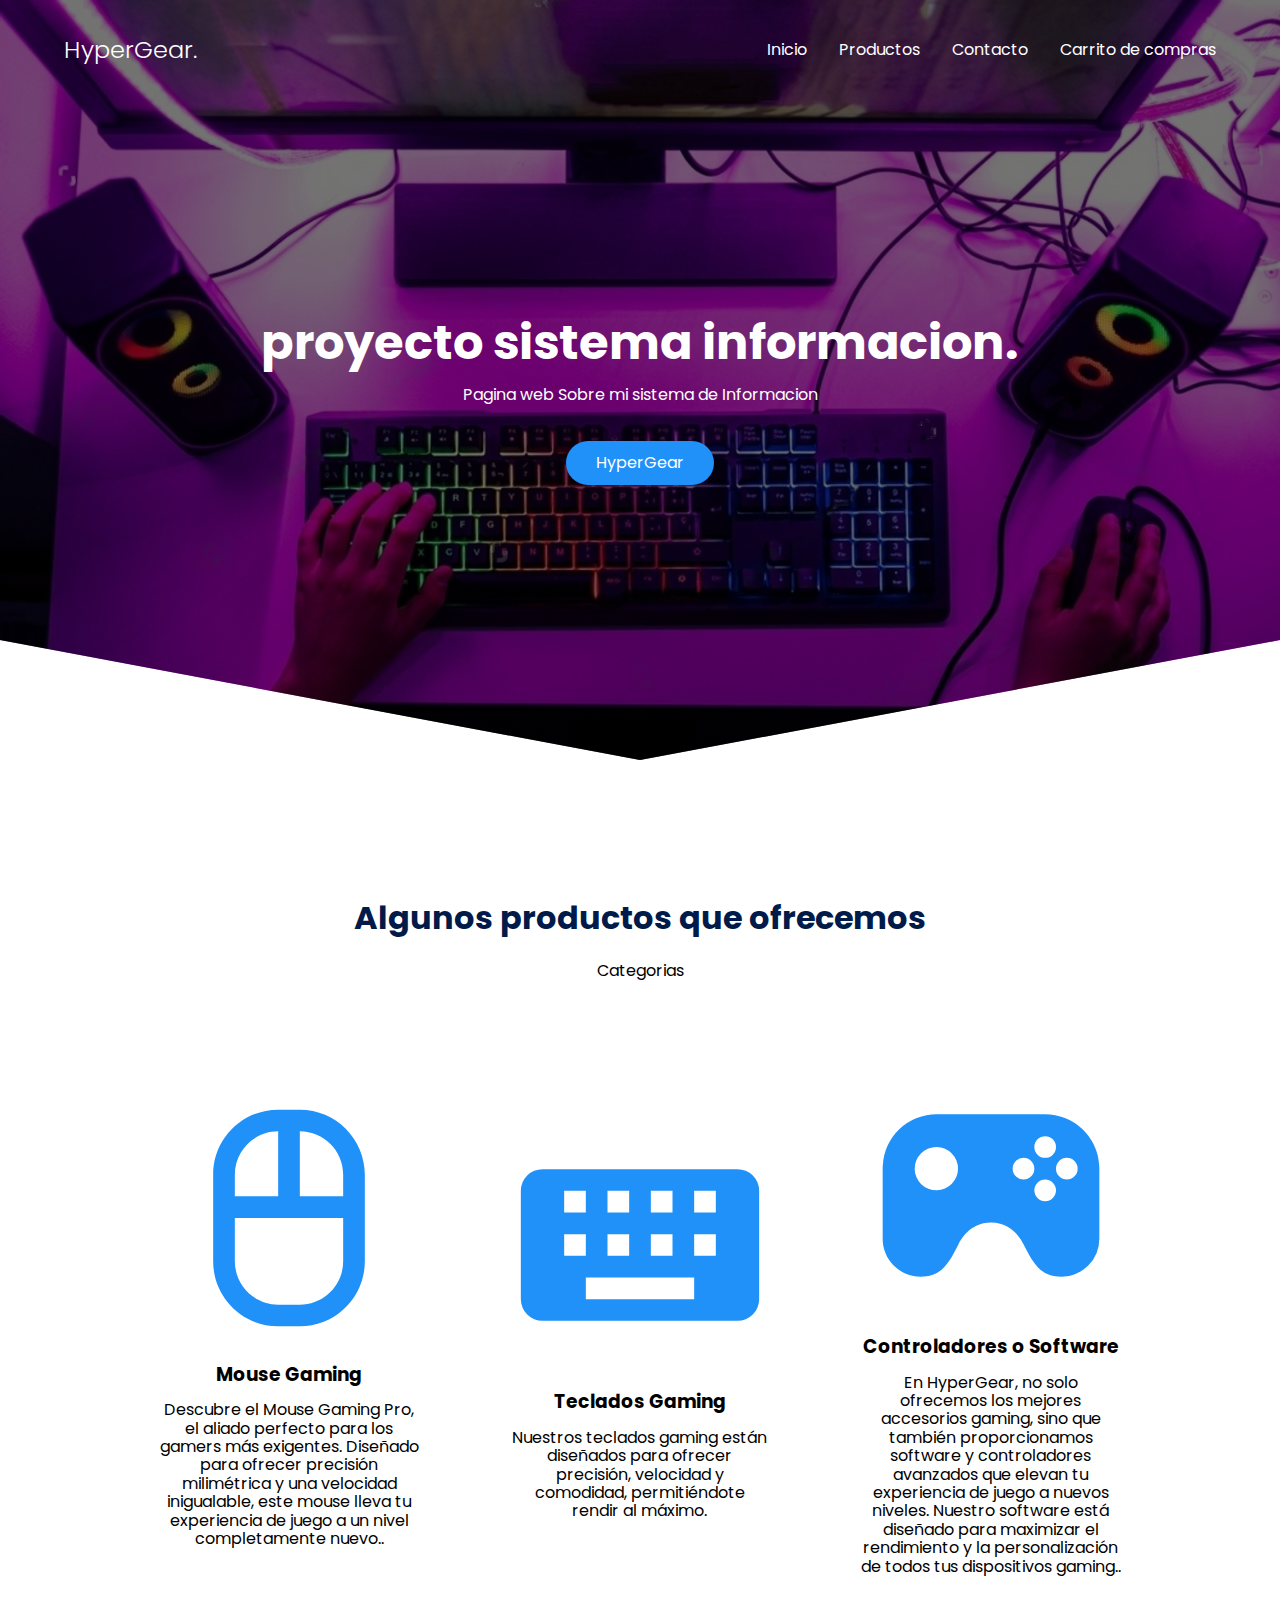
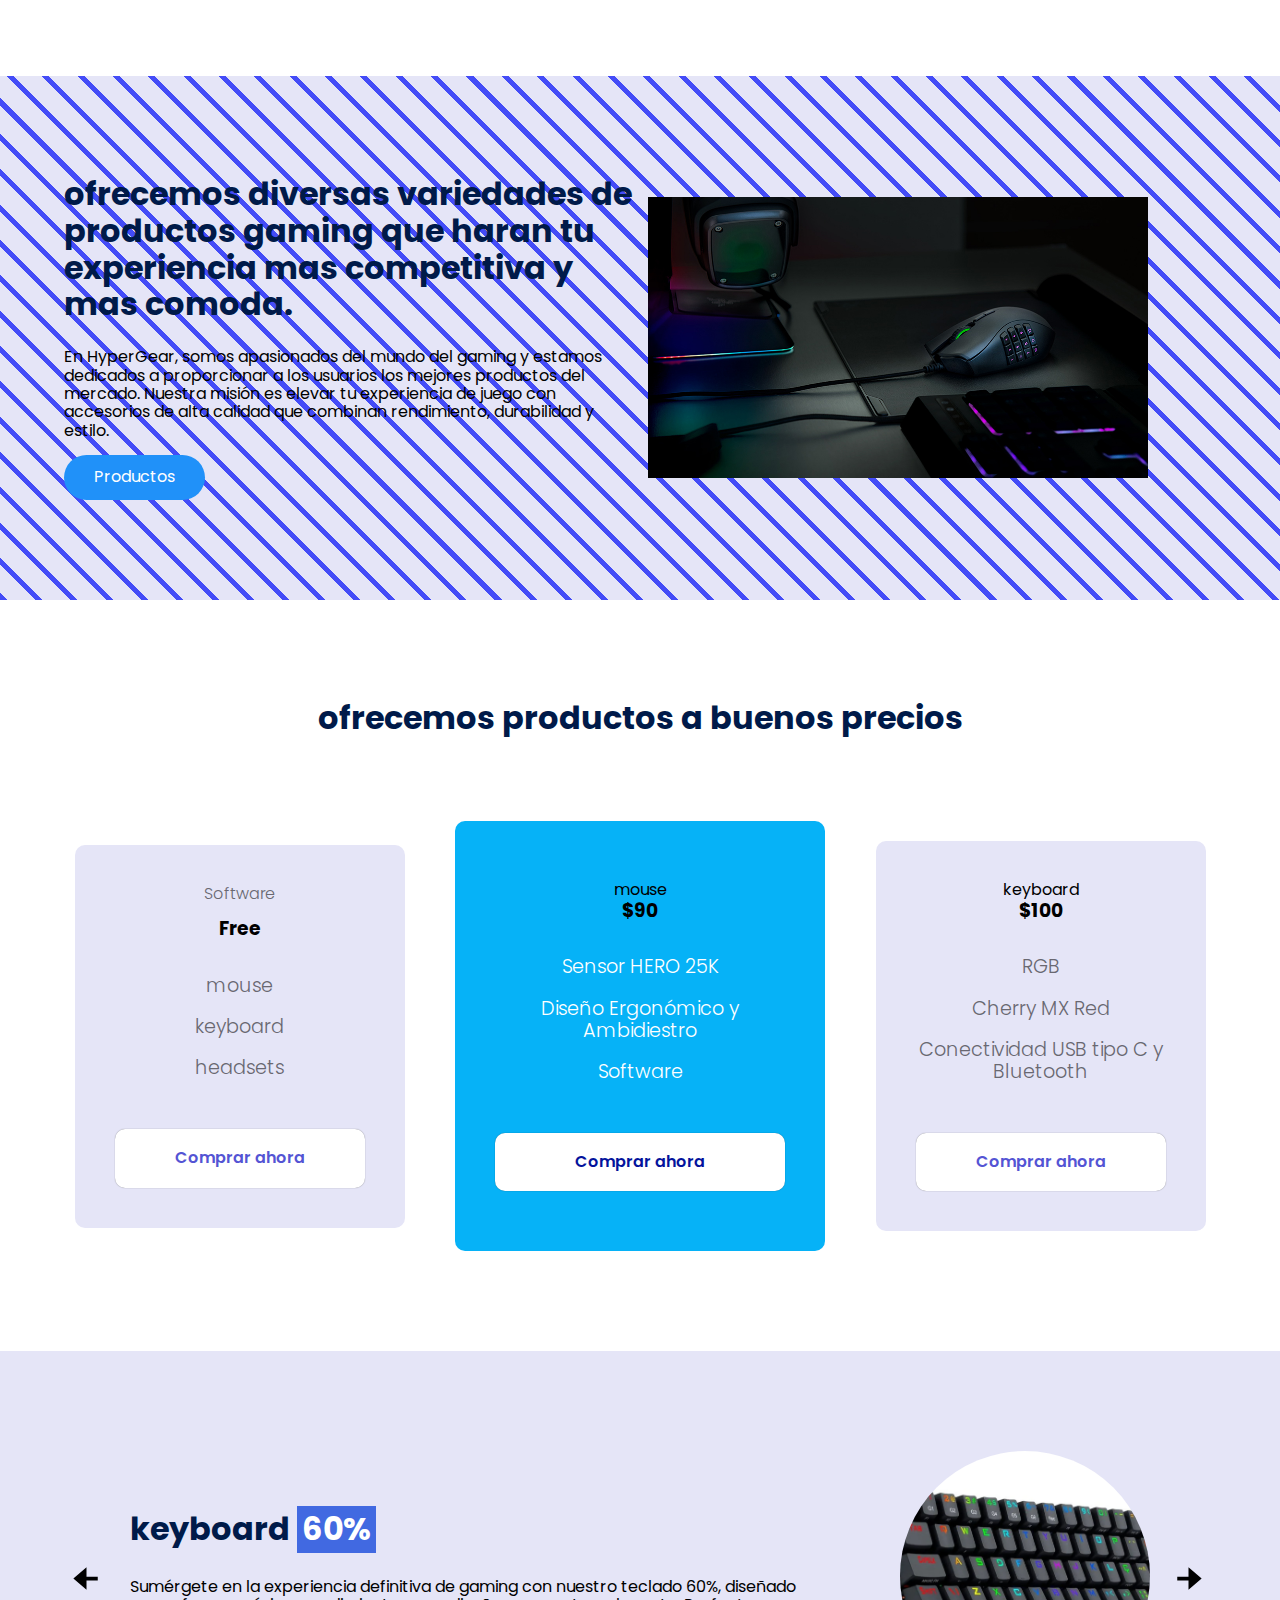
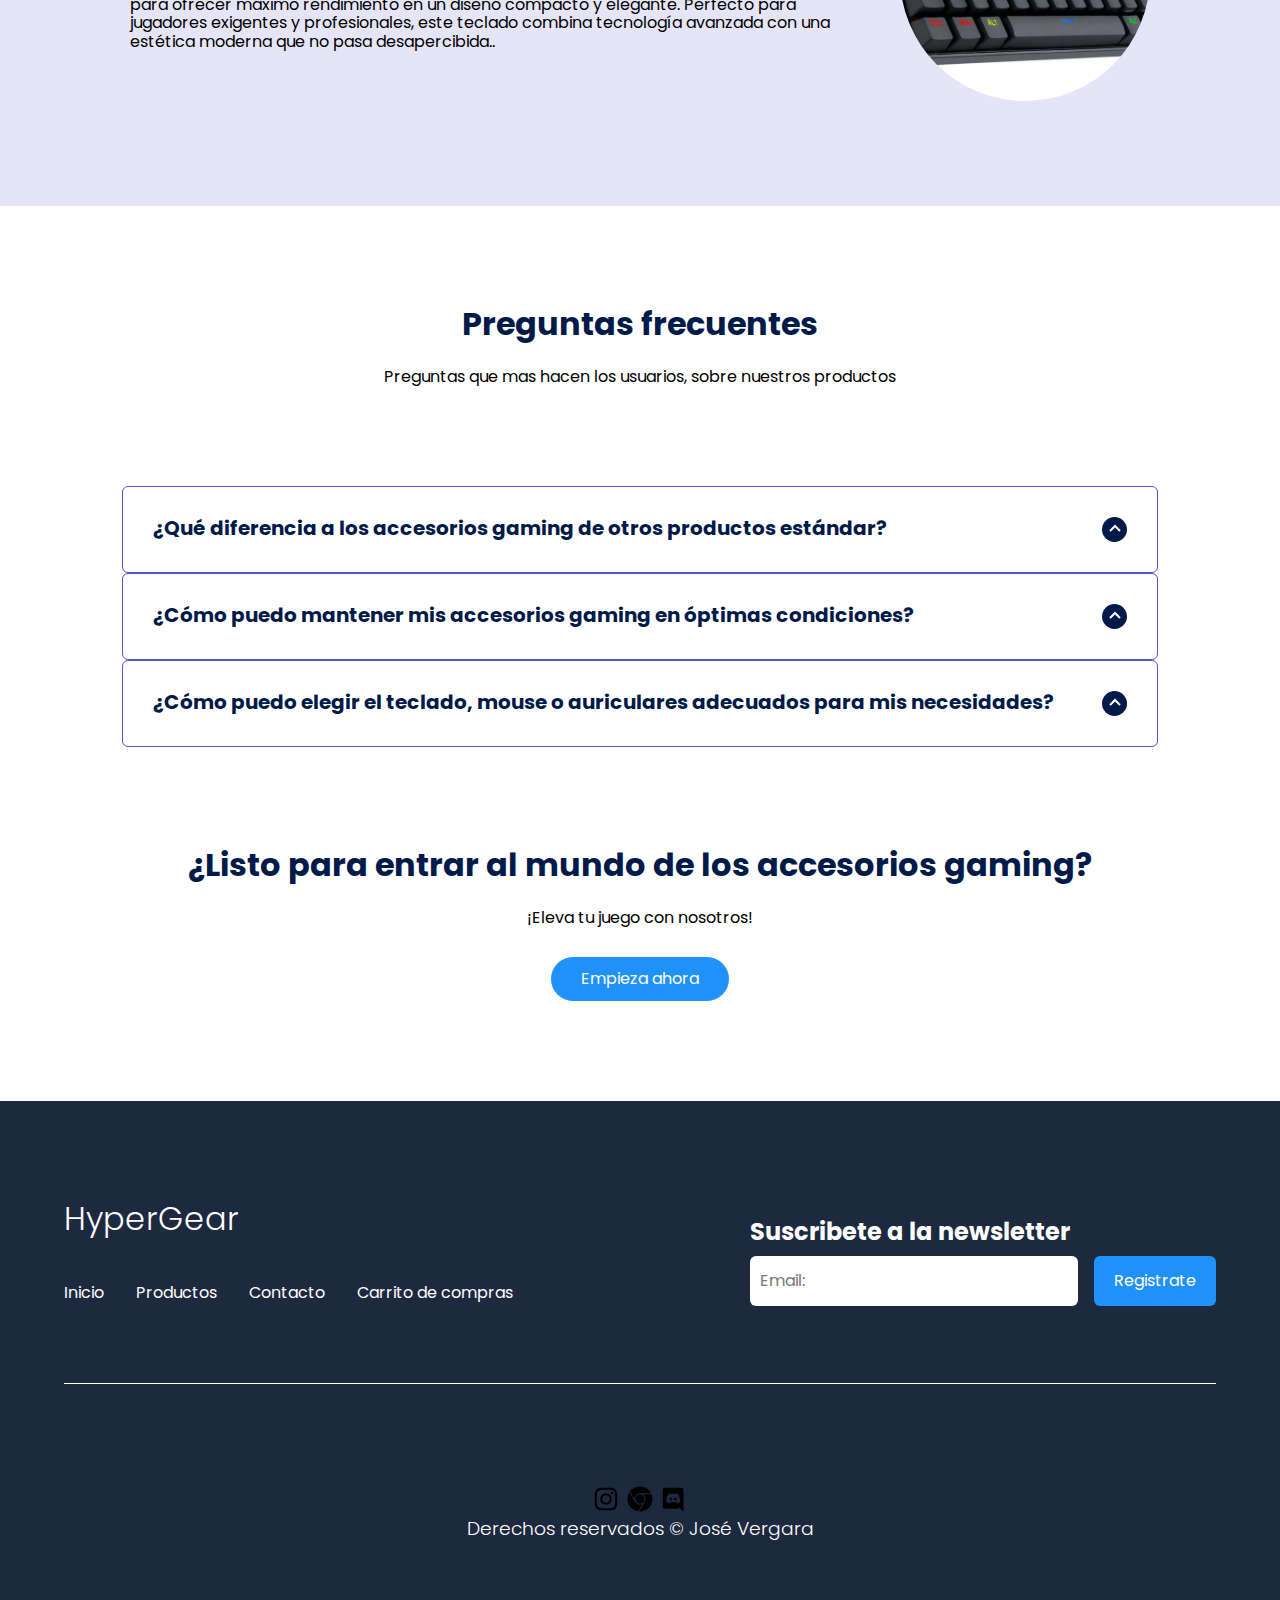
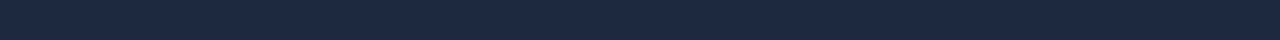
<file: index.html>
<!DOCTYPE html>
<html lang="es">
<head>
    <meta charset="UTF-8">
    <meta http-equiv="X-UA-Compatible" content="IE=edge">
    <meta name="viewport" content="width=device-width, initial-scale=1.0">
    <title>HyperGear</title>
    <link rel="shortcut icon" href="./images/favicon.png" type="image/x-icon">
    <link rel="stylesheet" href="./css/normalize.css">
    <link rel="stylesheet" href="./css/estilos.css">

    <meta name="theme-color" content="#2091f9">

<meta name="title" content="Accesorios Gaming" />
<meta name="description" content="Descubre los mejores accesorios gaming en HyperGearPTY. Encuentra teclados, mouse, auriculares y más para llevar tu juego al siguiente nivel. Equípate hoy y eleva tu experiencia de juego
" />

</head>
<body>
    
<header class="hero">
    <nav class="nav container">
        <div class="nav__logo">
            <h2 class="nav__title">HyperGear.</h2>
        </div>

        <ul class="nav__link nav__link--menu">
            <li class="nav__items">
                <a href="#" class="nav__links">Inicio</a>
            </li>
            <li class="nav__items">
                <a href="#" class="nav__links">Productos</a>
            </li>
            <li class="nav__items">
                <a href="#" class="nav__links">Contacto</a>
            </li>
            <li class="nav__items">
                <a href="#" class="nav__links">Carrito de compras</a>
            </li>

            <img src="./images/close.svg" alt="" class="nav__close">
        </ul>

        <div class="nav__menu">
            <img src="./images/menu.svg" alt="" class="nav__img">
        </div>
    </nav>

    <section class="hero__container container">
        <h1 class="hero__title">proyecto sistema informacion.</h1>
        <p class="hero__paragraph">Pagina web Sobre mi sistema de Informacion</p>
        <a href="#" class="cta">HyperGear</a>
    </section>
</header>

<main>
    <section class="container about">
        <h2 class="subtitle">Algunos productos que ofrecemos</h2>
        <p class="about__paragraph">Categorias</p>

        <div class="about__main">
            <article class="about__icons">
                <img src="./images/mouse.svg" class="about__icons">
                <h3 class="about__title">Mouse Gaming</h3>
                <p class="about__paragraph">Descubre el Mouse Gaming Pro, el aliado perfecto para los gamers más exigentes. Diseñado para ofrecer precisión milimétrica y una velocidad inigualable, este mouse lleva tu experiencia de juego a un nivel completamente nuevo..</p>
            </article>
            
            <article class="about__icons">
                <img src="./images/keyboard.svg" class="about__icons">
                <h3 class="about__title">Teclados Gaming</h3>
                <p class="about__paragraph">Nuestros teclados gaming están diseñados para ofrecer precisión, velocidad y comodidad, permitiéndote rendir al máximo.</p>
            </article>
            
            <article class="about__icons">
                <img src="./images/controls.svg" class="about__icons">
                <h3 class="about__title">Controladores o Software</h3>
                <p class="about__paragraph">En HyperGear, no solo ofrecemos los mejores accesorios gaming, sino que también proporcionamos software y controladores avanzados que elevan tu experiencia de juego a nuevos niveles. Nuestro software está diseñado para maximizar el rendimiento y la personalización de todos tus dispositivos gaming..</p>
            </article>
        </div>
    </section>

    <section class="knowledge">
        <div class="knowledge__container container">
            <div class="knowledge__texts">
                <h2  class="subtitle">ofrecemos diversas variedades de productos gaming que haran tu experiencia mas competitiva y mas comoda.</h2>
                <p class="knowledge__paragraph">En HyperGear, somos apasionados del mundo del gaming y estamos dedicados a proporcionar a los usuarios los mejores productos del mercado. Nuestra misión es elevar tu experiencia de juego con accesorios de alta calidad que combinan rendimiento, durabilidad y estilo.</p>
                <a href="#" class="cta">Productos</a>
            </div>

            <figure class="knowledge__picture">
                <img src="./images/productos.png" class="knowledge__img">
            </figure>
        </div>
    </section>

    <section class="price container">
        <h2 class="subtitle">ofrecemos productos a buenos precios</h2>

        <div class="price__table">
            <div class="price__element">
                <p class="price__name">Software</p>
                <h3 class="Price__price">Free</h3>

                <div class="price__items">
                    <p class="price__features">mouse</p>
                    <p class="price__features">keyboard</p>
                    <p class="price__features">headsets</p>
                </div>

                <a href="#" class="price__cta">Comprar ahora</a>
            </div>


            <div class="price__element price__element--best">
                <p class="Price__name">mouse</p>
                <h3 class="Price__price">$90</h3>

                <div class="price__items">
                    <p class="price__features">Sensor HERO 25K</p>
                    <p class="price__features">Diseño Ergonómico y Ambidiestro</p>
                    <p class="price__features">Software</p>
                </div>

                <a href="#" class="price__cta">Comprar ahora</a>
            </div>


            <div class="price__element">
                <p class="Price__name">keyboard</p>
                <h3 class="Price__price">$100</h3>

                <div class="price__items">
                    <p class="price__features">RGB</p>
                    <p class="price__features">Cherry MX Red</p>
                    <p class="price__features">Conectividad USB tipo C y Bluetooth</p>
                </div>

                <a href="#" class="price__cta">Comprar ahora</a>
            </div>
        </div>
    </section>


<section class="productos">
    <div class="productos__container container">
        <img src="./images/leftarrow.svg" class="productos__arrow " id="before">

        <section class="productos__body productos__body--show" data-id="1">
            <div class="productos__texts">
                <h2 class="subtitle">keyboard <span class="productos__course">60%</span></h2>
                <p class="productos__review">Sumérgete en la experiencia definitiva de gaming con nuestro teclado 60%, diseñado para ofrecer máximo rendimiento en un diseño compacto y elegante. Perfecto para jugadores exigentes y profesionales, este teclado combina tecnología avanzada con una estética moderna que no pasa desapercibida..</p>
            </div>

            <figure class="productos__picture">
                <img src="./images/teclado-60-.jpg" class="productos__img">
            </figure>
        </section>

        <section class="productos__body " data-id="2">
            <div class="productos__texts">
                <h2 class="subtitle">headset <span class="productos__course"></span></h2>
                <p class="productos__review">Sumérgete en una experiencia de juego inigualable con nuestro headset gaming de última generación. Diseñado para ofrecer sonido envolvente de alta fidelidad y comodidad excepcional, nuestro headset es la elección perfecta para jugadores exigentes..</p>
            </div>

            <figure class="productos__picture">
                <img src="./images/headset gaming.jpg" class="productos__img">
            </figure>
        </section>

        <section class="productos__body" data-id="3">
            <div class="productos__texts">
                <h2 class="subtitle">mouse <span class="productos__course"></span></h2>
                <p class="productos__review">Domina el juego con nuestro Mouse Gaming de Alta Precisión, diseñado para jugadores  que buscan rendimiento y comodidad en cada partida..</p>
            </div>

            <figure class="productos__picture">
                <img src="./images/mouse gaming.jpg" class="productos__img">
            </figure>
        </section>

        <section class="productos__body" data-id="4">
            <div class="productos__texts">
                <h2 class="subtitle">mousepad <span class="productos__course"></span></h2>
                <p class="productos__review">Eleva tu juego a un nivel superior con nuestro Mousepad Gaming de Alta Precisión. Diseñado para ofrecer una experiencia de juego impecable, este mousepad combina tecnología avanzada con materiales de la más alta calidad, brindándote el control y la precisión que necesitas para dominar cualquier desafío..</p>
            </div>

            <figure class="productos__picture">
                <img src="./images/mousepad.jpg" class="productos__img">
            </figure>
        </section>

        <img src="./images/rightarrow.svg" class="productos__arrow " id="next">
    </div>
</section>

<section class="questions container">
    <h2 class="subtitle">Preguntas frecuentes</h2>
    <p class="questions__paragraph">Preguntas que mas hacen los usuarios, sobre nuestros productos</p>

    <section class="questions container">
        <article class="questions__padding">
            <div class="questions__answer">
                <h3 class="questions__title">¿Qué diferencia a los accesorios gaming de otros productos estándar?
                    <span class="questions__arrow">
                        <img src="./images/arrow.svg" class="questions__img">
                    </span>
                </h3>

                <p class="questions__show">Destaca las características específicas que hacen que los accesorios gaming sean únicos, como la iluminación RGB, los materiales de alta calidad y el rendimiento optimizado.</p>
            </div>
        </article>

        <article class="questions__padding">
            <div class="questions__answer">
                <h3 class="questions__title">¿Cómo puedo mantener mis accesorios gaming en óptimas condiciones?
                    <span class="questions__arrow">
                        <img src="./images/arrow.svg" class="questions__img">
                    </span>
                </h3>

                <p class="questions__show">Ofrece recomendaciones sobre cómo limpiar y cuidar adecuadamente teclados, mouse, auriculares y otros accesorios para prolongar su vida útil y mantener su rendimiento..</p>
            </div>
        </article>

        <article class="questions__padding">
            <div class="questions__answer">
                <h3 class="questions__title">¿Cómo puedo elegir el teclado, mouse o auriculares adecuados para mis necesidades?
                    <span class="questions__arrow">
                        <img src="./images/arrow.svg" class="questions__img">
                    </span>
                </h3>

                <p class="questions__show">Tipo de Juego, Ergonomía, Conectividad, Características Técnicas, Presupuesto.</p>
            </div>
        </article>
    </section>

    <section class="questions__offer">
        <h2 class="subtitle">¿Listo para entrar al mundo de los accesorios gaming?</h2>
        <p class="questions__copy">¡Eleva tu juego con nosotros!</p>
        <a href="#" class="cta">Empieza ahora</a>
    </section>
</section>
</main>

<footer class="footer">
    <section class="footer__container container">
        <nav class="nav nav--footer">
            <h2 class="footer__title">HyperGear</h2>

            <ul class="nav__link nav__link--footer">
                <li class="nav__items">
                    <a href="#" class="nav__links">Inicio</a>
                </li>
                <li class="nav__items">
                    <a href="#" class="nav__links">Productos</a>
                </li>
                <li class="nav__items">
                    <a href="#" class="nav__links">Contacto</a>
                </li>
                <li class="nav__items">
                    <a href="#" class="nav__links">Carrito de compras</a>
                </li>
            </ul>
        </nav>

        <form class="footer__form" action="https://formspree.io/f/mnnaqrlq"
        method="POST">
            <h2 class="footer__newsletter">Suscribete a la newsletter</h2>
            <div class="footer__inputs">
                <input type="email" placeholder="Email:" class="footer__input" name="_replyto">
                <input type="submit" value="Registrate" class="footer__submit">
            </div>
        </form>
    </section>

    <section class="footer__copy container">
        <div class="footer__social">
            <a href="#" class="footer__icons"><img src="./images/instagram.svg" class="footer__img"></a>
            <a href="#" class="footer__icons"><img src="./images/website.svg" class="footer__img"></a>
            <a href="#" class="footer__icons"><img src="./images/discord.svg" class="footer__img"></a>
        </div>

        <h3 class="footer__copyright">Derechos reservados &copy; José Vergara</h3>
    </section>
</footer>

     <script src="./js/slider.js"></script>
     <script src="./js/question.js"></script>
     <script src="./js/menu.js"></script>
</body>
</html>
</file>
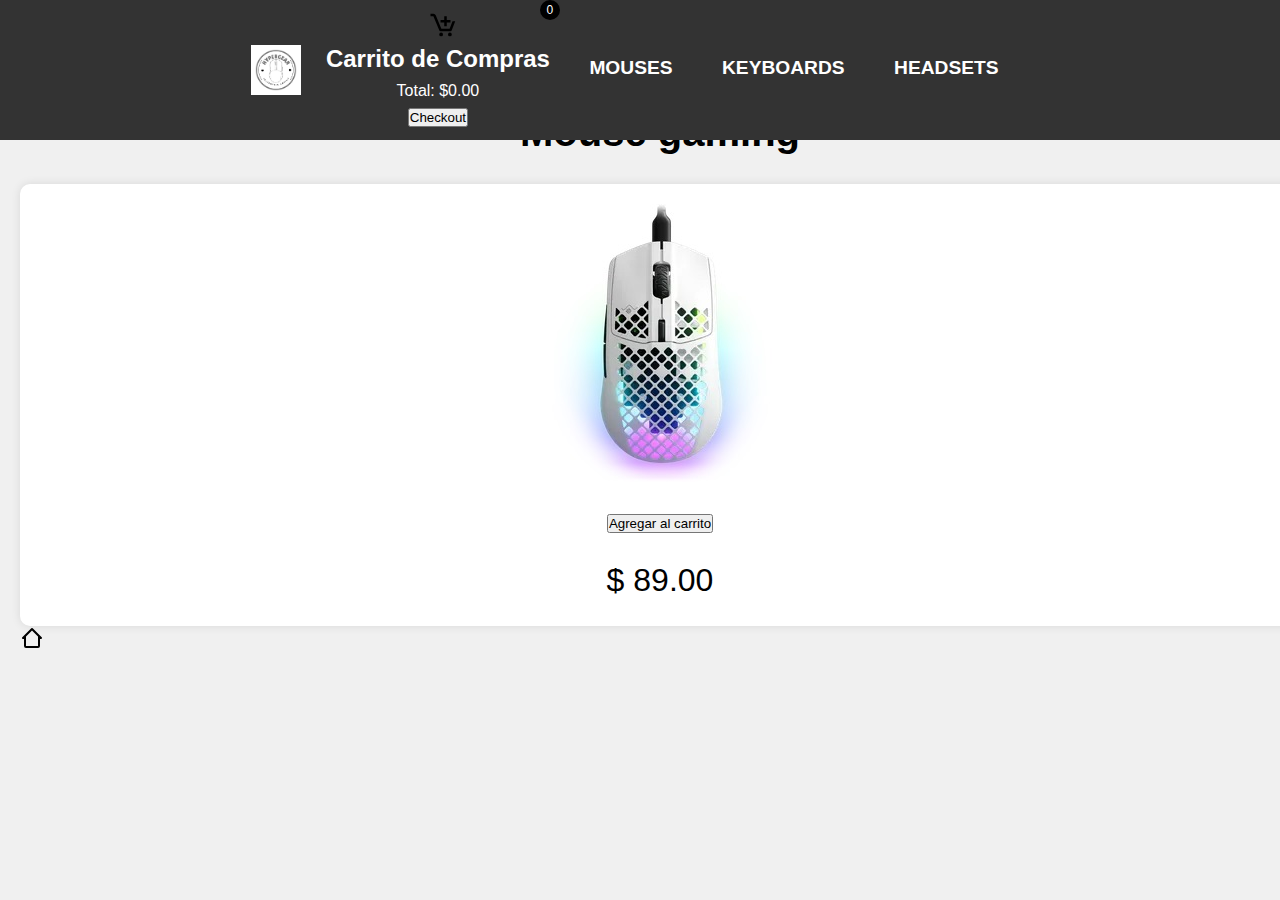
<file: carrito.html>
<!DOCTYPE html>
<html lang="es">
<head>
    <meta charset="UTF-8">
    <meta name="viewport" content="width=device-width, initial-scale=1.0">
    <title>Tienda HyperGear</title>
    <link rel="stylesheet" href="./css/carrito.css">
</head>
<body>

<header class="header">
    <div class="container">
        <div class="header__brand">
            <img src="./images/Logo hypergear.png" alt="">
        </div>
        <div class="header__cart">
            <div class="header__cartFlag">0</div>
            <img src="./images/cart.svg" class="cart__icon">
            <div class="cart__dropdown">
                <div class="header__checkout">
                    <h2>Carrito de Compras</h2>
                    <ul class="cart__list">
                    </ul>
                    <div class="cart__total">
                        Total: <span id="cartTotal">$0.00</span>
                    </div>
                    <button class="cart__checkout">Checkout</button>
                </div>
            </div>
        </div>
        <ul class="header__mainNavigation">
            <li><a href="#">Mouses</a></li>
            <li><a href="#">Keyboards</a></li>
            <li><a href="#">Headsets</a></li>
        </ul>
    </div>
</header>

<div class="content">
    <div class="content__outer">
        <div class="content__inner">
            <div class="content__sliderWrapper">
                <div class="content__slider">
                    <div class="content__sliderItemOuter">
                        <div class="content__sliderItem">
                            <div class="content__sliderTitle">
                                Mouse gaming
                            </div>
                            <div class="content__sliderContent">
                                <div class="content__sliderContentImg">
                                    <img src="./images/mouse gaming.jpg" alt="Mouse gaming">
                                </div>
                                <button class="content__sliderAddToCart">Agregar al carrito</button>
                                <div class="content__sliderContentSize">
                                </div>
                                <div class="content__sliderContentPrice">
                                    <div class="content__sliderContentPrice">$ 89.00</div>
                                </div>
                            </div>
                        </div>
                    </div>
					<div class="back-to-home">
						<a href="./index.html" class="btn-home">
							<img src="./images/home.svg" class="btn-home-icon" alt="Home">
						</a>
					</div>					
					</div>					
                </div>
            </div>
        </div>
    </div>
</div>


<script src="https://code.jquery.com/jquery-3.6.0.min.js"></script>
<script src="./js/carrito.js"></script>
<script src="./js/navigation.js"></script>
<script src="./js/esconde.js"></script>

</body>
</html>
</file>
<file: css/estilos.css>
@import url('https://fonts.googleapis.com/css2?family=Poppins:wght@300;400;600;700&display=swap');

:root{
--padding-container: 100px 0;
--color-title: #001a49;
}

body{
     font-family: 'Poppins', sans-serif;
}

.container{
    width: 90%;
    max-width: 1200px;
    margin: 0 auto;
    overflow: hidden;
    padding: var(--padding-container);
}

.hero{
    width: 100%;
    height: 100vh;
    min-height: 600px;
    max-height: 800px;
    position: relative;
    display: grid;
    grid-template-rows: 100px 1fr;
    color: #fff;
}

.hero::before{
    content: "";
    position: absolute;
    top: 0;
    left: 0;
    width: 100%;
    height: 100%;
    background-image: linear-gradient(180deg, #0000008c 0%, #0000008c 100% ), url('../images/fondoinicio.jpg');
    background-size: cover;
    clip-path: polygon(0 0, 100% 0, 100% 80%, 50% 95%, 0 80%);
    z-index: -1;
}


/* NAV */

.nav{
--padding-container:0;
height: 100%;
display: flex;
align-items: center;
}

.nav__title{
font-weight: 300;
}

.nav__link{
     margin-left: auto;
     padding: 0;
     display: grid;
     grid-auto-flow: column;
     grid-auto-columns: max-content;
     gap: 2em;
 }
.nav__items{
    list-style: none;
}


.nav__links{
    color: #fff;
    text-decoration: none;
}

.nav__menu{
    margin-left: auto;
    cursor: pointer;
    display: none;
}

.nav__img{
    display: block;
    width: 30px;
}


.nav__close{
    display: var(--show, none);
}


/* Hero Container */
.hero__container{
     max-width: 800px;
     --padding-container:0;
     display: grid;
     grid-auto-rows: max-content;
     align-content: center;
     gap: 1em;
     padding-bottom: 100px;
     text-align: center;
     
}

.hero__title{
     font-size: 3rem;
}

.hero__paragraph{
     margin-bottom: 20px;
}

.cta{
    display: inline-block;
    background-color: #2091f9;
    justify-self: center;
    color: #fff;
    text-decoration: none;
    padding: 13px  30px;
    border-radius: 32px;
}

/* About */

.about{
    text-align: center;
}

.subtitle{
    color: var(--color-title);
    font-size: 2rem;
    margin-bottom: 25px;
}


.abour__paragraph{
    line-height: 1.7;
}

.about__main{
    padding-top: 80px;
    display: grid;
    width: 90%;
    margin: 0 auto;
    gap: 1em;
    overflow: hidden;
    grid-template-columns: repeat(auto-fit, minmax(260px, auto));
}


.about__icons{
    display: grid;
    gap: 1em;
    justify-items: center;
    width: 260px;
    overflow: hidden;
    margin: auto;
}

.about__icon{
    width: 40px;
}

/* knowledge*/

.knowledge{
     background-color: #e5e5f7;
     background: repeating-linear-gradient( 45deg, #444cf7, #444cf7 5px, #e5e5f7 5px, #e5e5f7 25px );
     overflow: hidden;
}



.knowledge__container{
    display: grid;
    grid-template-columns: 1fr 1fr;
    gap: 1em;
    align-items: center;
}

.knowledge__picture{
    max-width: 500px;
}

.knowledge__paragraph{
    line-height: 1,7;
    margin-bottom: 15px;
}

.knowledge__img{
    width: 100%;
    display: block;
}

/* Price */

.price{
    text-align: center;
}

.price__table{
    padding-top: 60px;
    display: flex;
    flex-wrap: wrap;
    gap: 2.5em;
    justify-content: space-evenly;
    align-items: center;
}

.price__element{
    background-color: #e5e5f7;
    text-align: center;
    border-radius: 10px;
    width: 330px;
    padding: 40px;
    --color-product: #696871;
    --color-price:#1d293f;
    --bg-cta: #fff;
    --color-cta: #5454d4;
    --color-items: #696871;
}

.price__element--best{
     width: 370px;
     padding: 60px 40px ;
     background-color: rgb(6, 178, 247);
     --color-product: rgb(255 255 255 / 75%);
     --color-price:#fff;
     --bg-cta: #ffffff;
     --color-cta: #04139c;
     --color-items: #fff;
}


.price__name{
    color: var(--color-product);
    margin-bottom: 15px;
    font-weight: 300;
}

.price__price{
    font-size: 2.5rem;
    color: var(--color-price);
}

.price__items{
    margin-top: 35px;
    display: grid;
    gap: 1em;
    font-weight: 300;
    font-size: 1.2rem;
    margin-bottom: 50px;
    color: var(--color-items);
}

.price__cta{
    display: block;
    padding: 20px 0;
    border-radius: 10px;
    text-decoration: none;
    background-color: var(--bg-cta);
    font-weight: 600;
    color: var(--color-cta);
    box-shadow: 0 0 1px rgba(0, 0, 0, .5);
}

/* Productos */

.productos{
    background-color: #e5e5f7;
}

.productos__container{
    display: grid;
    grid-template-columns: 50px 1fr 50px;
    gap: 1em;
    align-items: center;
}

.productos__body{
     display: grid;
     grid-template-columns: 1fr max-content;
     justify-content: space-between;
     align-items: center;
     gap: 2em;
     grid-column: 2/3;
     grid-row: 1/2;
     opacity: 0;
     pointer-events: none;
}


.productos__body--show{
    pointer-events: unset;
    opacity: 1;
    transition: opacity 1.5s ease-in-out;
}

.productos__img{
     width: 250px;
     height: 250px;
     border-radius: 50%;
     object-fit: cover;
     object-position: 50% 30%;
}

.productos__texts{
     max-width: 700px;
}

.productos__course{
     background-color: royalblue;
     color: #fff;
     display: inline-block;
     padding: 5px;
}

.productos__arrow{
     width: 90%;
     cursor: pointer;
}

/* Questions */

.questions{
    text-align: center;
}

.questions__container{
    display: grid;
    gap: 2em;
    padding-top: 50px;
    padding-bottom: 100px;
}

.questions__padding{
    padding: 0;
    transition: padding .3s;
    border: 1px solid #5454d4;
    border-radius: 6px;
}

.questions__padding--add{
    padding-bottom: 30px;
}

.questions__answer{
    padding: 0 30px 0;
    overflow: hidden;
}

.questions__title{
    text-align: left;
    display: flex;
    font-size: 20px;
    padding: 30px 0 30px;
    cursor: pointer;
    color: var(--color-title);
    justify-content: space-between;
}

.questions__arrow{
    border-radius: 50%;
    background-color: var(--color-title);
    width: 25px;
    height: 25px;
    display: flex;
    justify-content: center;
    align-items: center;
    align-self: flex-end;
    margin-left: 10px;
    transition: transform .3s;
}

.questions__arrow--rotate{
    transform: rotate(180deg);
}

.questions__show{
    text-align: left;
    height: 0;
    transition: height .3s;
}

.questions__img{
    display: block;
}

.questions__copy{
    width: 60%;
    margin: 0 auto;
    margin-bottom: 30px;
}

/* footer */

.footer{
    background-color: #1d293f;
}

.footer__title{
    font-weight: 300;
    font-size: 2rem;
    margin-bottom: 30px;
}

.footer__title, .footer__newsletter{
    color: #fff;
}

.footer__container{
    display: flex;
    justify-content: space-between;
    align-items: center;
    border-bottom: 1px solid #fff;
    padding-bottom: 60px;
}

.nav--footer{
   padding-bottom: 20px;
   display: grid;
   gap: 1em;
   grid-auto-flow: row;
   height: 100%;
}

.nav__link--footer{
   display: flex;
   margin: 0;
   margin-right: 20px;
   flex-wrap: wrap;
}

.footer__inputs{
   margin-top: 10px;
   display: flex;
   overflow: hidden;
}

.footer__input{
   background-color: #fff;
   height: 50px;
   display: block;
   padding-left: 10px;
   border-radius: 6px;
   font-size: 1rem;
   outline: none;
   border: none;
   margin-right: 16px;
}

.footer__submit{
   margin-left: auto;
   display: inline-block;
   height: 50px;
   padding: 0 20px;
   background-color: #2091f9;
   border: none;
   font-size: 1rem;
   color: #fff;
   border-radius: 6px;
   cursor: pointer;
}

.footer__copy{
   --pqdding-container: 30px 0;
   text-align: center;
   color: #fff;
}

.footer__copyright{
   font-weight: 300;
}

.footer__icons{
  margin-bottom: 10px;
}

.footer__img{
   width: 30px;
}

/* Media queries */

@media (max-width:800px){
    .nav__menu{
     display: block;
   }

   .nav__link--menu{
       position: fixed;
       background-color: #000;
       top: 0;
       left: 0;
       height: 100%;
       width: 100%;
       display: flex;
       flex-direction: column;
       justify-content: space-evenly;
       align-items: center;
       z-index: 100;
       opacity: 0;
       pointer-events: none;
       transition: .7s opacity;
   }


   .nav__link--show{
       --show: block;
       opacity: 1;
       pointer-events: unset;
   }

.nav__close{
   position: absolute;
   top: 30px;
   right: 30px;
   width: 30px;
   cursor: pointer;   
  }

  .hero__title{
       font-size: 2.5rem;   
  }


  .about__main{
      gap: 2em;
  }

  .about__icons:last-of-type{
      grid-column: 1/-1;
  }


  .knowledge__container{
     grid-template-columns: 1fr;
     grid-template-rows: max-content 1fr;
     gap: 3em; 
     text-align: center;
 }

  .knowledge__picture{
      grid-row: 1/2;
      justify-self: center;
  }

  .productos__container{
      grid-template-columns: 30px 1fr 30px;
  }

  .productos__body{
      grid-template-columns: 1fr;
      grid-template-rows: max-content max-content;
      gap: 3em;
      justify-items: center;
  }


  .productos__img{
     width: 200px;
     height: 200px;
  }

  .questions__copy{
     width: 100%;
  }

  .footer__container{
     flex-wrap: wrap;
  }

  .nav--footer{
     width: 100%;
     justify-items: center;
  }

  .nav__link--footer{
     width: 100%;
     justify-content: space-evenly;
     margin: 0;
  }

  .footer__form{
     width: 100%;
     justify-content: space-evenly;
  }

  .footer__input{
     flex: 1;
  }


}

@media (max-width:600px){
    .hero__title{
        font-size: 2rem;
    }

    .hero__paragraph{
        font-size: 1rem;
   }

   .subtitle{
       font-size: 1.8rem;
   }

   .price__element{
        width: 90%;
  }

  .price__element--best{
       width: 90%;
       /* padding: 40px; */
  }

  .price__price{
      font-size: 2rem;
  }

  .productos{
     --padding-container: 60px 0;
  }

  .productos__container{
     grid-template-columns: 28px 1fr 28px;
     gap: .9em;
  }

  .productos__arrow{
     width: 100%;
  }

  .productos__course{
     margin-top: 15px;
  }

  .questions__title{
      font-size: 1rem;
  }

  .footer__title{
      justify-self: start;
      margin-bottom: 15px;
  }

  .nav--footer{
      padding-bottom: 60px;
  }

  .nav__link--footer{
      justify-content: space-between;
  }

  .footer__inputs{
      flex-wrap: wrap;
  }

  .footer__input{
      flex-basis: 100%;  
      margin: 0;
      margin-bottom: 16px;
  }

  .footer__submit{
      margin: 0;
      width: 100%;
  }
}
</file>
<file: css/carrito.css>
/* Reset general y configuración base */
* {
    box-sizing: border-box;
    margin: 0;
    padding: 0;
}

body {
    font-family: 'Montserrat', sans-serif;
    background-color: #f0f0f0;
    line-height: 1.6;
}

.container {
    max-width: 1200px;
    margin: 0 auto;
    padding: 0 20px;
}

.header {
    background-color: #333;
    color: #fff;
    padding: 10px 0;
    text-align: center;
    position: fixed;
    top: 0;
    left: 0;
    right: 0;
    z-index: 1000;
}

.header__brand {
    display: inline-block;
    margin-right: 20px;
}

.header__brand img {
    height: 50px;
    vertical-align: middle;
}

.header__cart {
    display: inline-block;
    position: relative;
    vertical-align: middle;
    cursor: pointer; /* Agregamos cursor pointer para indicar que es clickable */
}

.header__cartFlag {
    position: absolute;
    top: -10px;
    right: -10px;
    background-color: #000000;
    color: #fff;
    font-size: 12px;
    width: 20px;
    height: 20px;
    border-radius: 50%;
    text-align: center;
    line-height: 20px;
}

.header__cart img {
    height: 30px;
    vertical-align: middle;
    margin-left: 10px;
}

.header__mainNavigation {
    display: inline-block;
    list-style: none;
    margin-left: 20px;
}

.header__mainNavigation li {
    display: inline-block;
    margin-right: 15px;
}

.header__mainNavigation li a {
    color: #fff;
    text-decoration: none;
    font-weight: bold;
    font-size: 1.2rem;
    text-transform: uppercase;
    padding: 10px 15px;
    display: inline-block;
    transition: all 0.3s ease;
}

.header__mainNavigation li a:hover {
    background-color: #555;
    border-radius: 5px;
}

.content {
    margin-top: 80px;
    padding: 20px;
}

.content__sliderTitle {
    font-size: 2.5rem;
    font-weight: bold;
    margin-bottom: 20px;
    text-align: center;
    position: relative;
}

.content__sliderPrev,
.content__sliderNext {
    position: absolute;
    top: 50%;
    transform: translateY(-50%);
    cursor: pointer;
}

.content__sliderPrev img,
.content__sliderNext img {
    height: 30px;
    width: auto;
}

.content__sliderPrev {
    left: -50px;
}

.content__sliderNext {
    right: -50px;
}

.content__sliderContent {
    background-color: #fff;
    padding: 20px;
    border-radius: 10px;
    box-shadow: 0 0 10px rgba(0, 0, 0, 0.1);
    text-align: center;
    position: relative;
}

.content__sliderContentImg {
    margin-bottom: 20px;
}

.content__sliderContent img {
    max-width: 100%;
    height: auto;
}

.content__sliderContentSize {
    margin-top: 20px;
}

.content__sliderContentSize select {
    padding: 10px;
    font-size: 1.2rem;
    border: 2px solid #333;
    border-radius: 5px;
}

.content__sliderContentPrice {
    margin-top: 20px;
    font-size: 2rem;
}

.content__sliderContentPriceOld {
    color: #999;
    text-decoration: line-through;
    margin-right: 10px;
}

.content__sliderContentPriceNew {
    color: rgb(0, 110, 255);
    font-size: 2.5rem;
}

.content__sliderContentPriceNew span {
    font-size: 1.5rem;
}

/* Media queries */
@media (max-width: 768px) {
    .header__mainNavigation {
        display: block;
        text-align: center;
        margin: 20px 0;
    }

    .header__mainNavigation li {
        display: inline-block;
        margin: 0 10px;
    }

    .content__sliderContentImg {
        margin-bottom: 20px;
        text-align: center; /* Centrar contenido */
    }

    .content__sliderContentImg img {
        max-width: 80%; /* Reducir el ancho máximo al 80% del contenedor */
        height: auto; /* Mantener la proporción */
        display: block; /* Mostrar como bloque */
        margin: 0 auto; /* Centrar horizontalmente */
    }

    .cart__dropdown {
        position: absolute;
        display: none;
        top: calc(100% + 10px); /* Coloca el desplegable justo debajo del icono del carrito */
        right: 0;
        width: 300px; /* Ancho del desplegable */
        background-color: #fff; /* Color de fondo */
        box-shadow: 0 0 10px rgba(0, 0, 0, 0.1); /* Sombra */
        border: 1px solid #ccc; /* Borde */
        border-radius: 4px; /* Borde redondeado */
        padding: 10px; /* Espaciado interior */
        z-index: 1000; /* Z-index para estar sobre otros elementos */
    }

    .header__cart.active + .cart__dropdown {
        display: block; /* Mostrar el desplegable cuando el carrito está activo */
    }

    .cart__list {
        list-style: none; /* Quita los puntos de lista */
        padding: 0;
        margin: 0;
    }

    .cart__list li {
        padding: 5px 0;
        border-bottom: 1px solid #eee; /* Borde inferior entre elementos */
    }

    .cart__total {
        margin-top: 10px;
        font-weight: bold;
    }

    .cart__checkout {
        display: block;
        width: 100%;
        padding: 10px;
        background-color: #007bff; /* Color de fondo */
        color: #fff; /* Color de texto */
        border: none;
        border-radius: 4px;
        cursor: pointer;
        margin-top: 10px;
        text-align: center;
    }

    .header__cart img {
        width: 24px; /* Tamaño del ícono */
        height: auto;
    } 

    .img__back-to-home {
        position: auto;
        top: 887px;
        left: 119.58px;
        z-index: 1000;
    }
    
    .img-back-to-home .btn-home {
        display: inline-block;
        padding: 0 20px;
        background-color: #007bff;
        color: #fff;
        text-decoration: none;
        border-radius: 5px;
        transition: background-color 0.3s ease;
    }
    
    .img-back-to-home .btn-home:hover {
        background-color: #0056b3;
    }
    
    .img-back-to-home .btn-home .btn-home-icon {
        width: 20px;
        height: 20px;
        margin-right: 8px;
        vertical-align: middle;
    }
    
    
    
}
</file>
